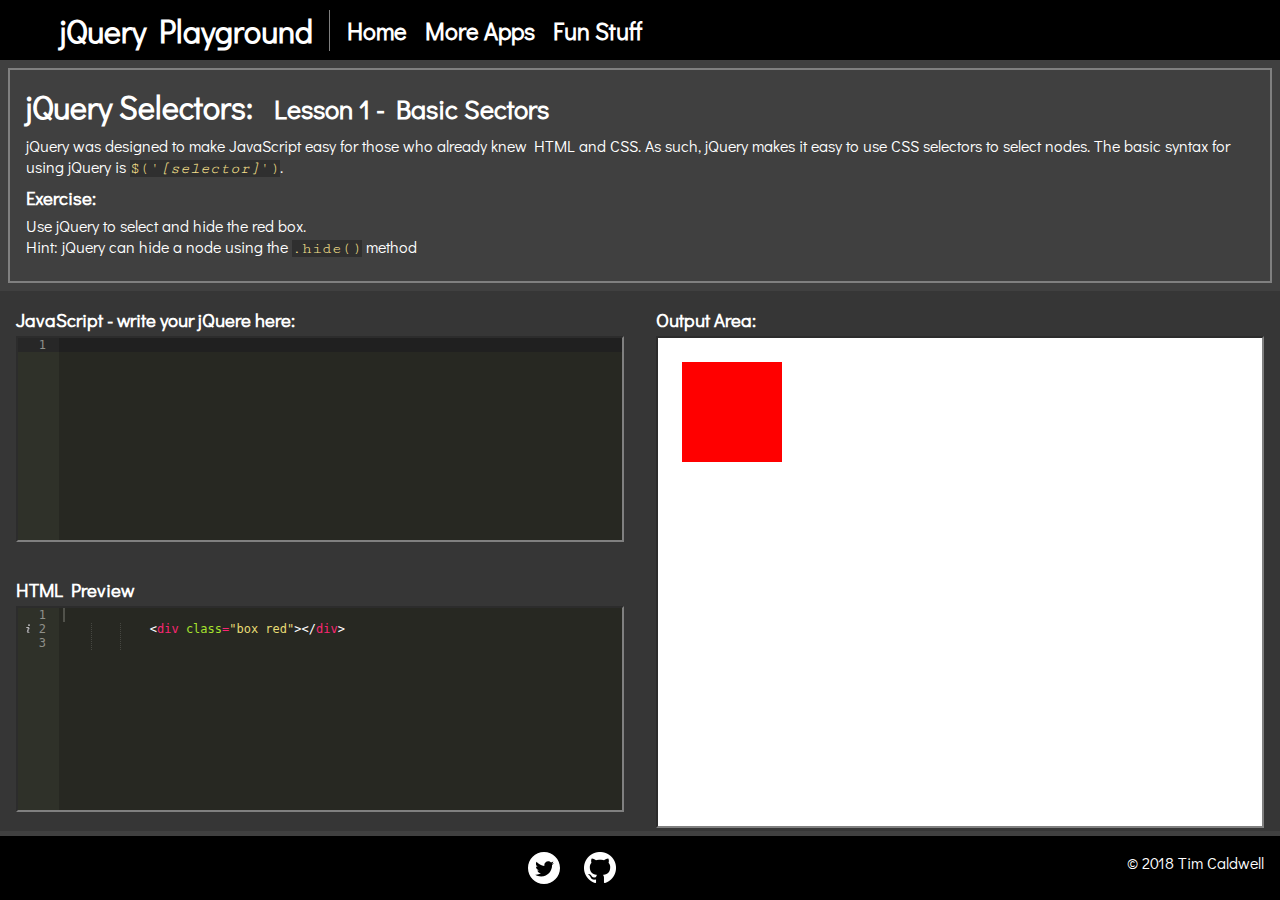
<file: index.html>
<!DOCTYPE html>
<html lang="en" dir="ltr">
  <head>
    <meta charset="utf-8">
    <title>jQuery Learning Game</title>
    <link rel="stylesheet" href="css/style.css" />
    <script type="text/javascript" src="https://code.jquery.com/jquery-3.3.1.min.js"></script>
    <script src="js/ace-builds-master/src-noconflict/ace.js" type="text/javascript" charset="utf-8"></script>
    <script src="js/main.js"></script>
  </head>
  <body>
    <div class="container">
      <header>
        <div class="title">
          <div class="logo"></div>
          <div>jQuery Playground</div>
        </div>
        <nav>
          <a href="http://timcaldwell.solutions/">Home</a>
          <a href="http://timcaldwell.solutions/webdev/landing.html">More Apps</a>
          <a href="http://timcaldwell.solutions/webdev/landing.html">Fun Stuff</a>
        </nav>
      </header>

      <main>
        <div class="instructions">
          <h1>
            <span>jQuery Selectors: &nbsp;</span>
            <small>Lesson 1 - Basic Sectors</small>
          </h1>

          <p>jQuery was designed to make JavaScript easy for those who already knew
          HTML and CSS. As such, jQuery makes it easy to use CSS selectors to select nodes.
        The basic syntax for using jQuery is <span class="eg">$('<span class="opt">[selector]</span>')</span>.</p>
          <h3>Exercise:</h3>
          <p>Use jQuery to select and hide the red box. <br />
            Hint: jQuery can hide a node using the <span class="eg">.hide()</span> method</p>
        </div>

        <div class="acepane js">
          <div class="winmessage">Congratulations! You got it!<a class="btn" href="#">Next Level</a></div>
          <h3>JavaScript - write your jQuere here:</h3>
          <div id="editor"></div>
        </div>

        <div class="output">
          <h3>Output Area:</h3>
          <div id="output">
            <div class="box red"></div>
          </div>
        </div>

        <div class="acepane html">
          <h3>HTML Preview</h3>
          <div id="htmlpreview"></div>
        </div>

      </main>
      <footer>
        <div class="copyright">&copy; 2018 Tim Caldwell</div>
        <div class="socialmedia">
          <a href="https://twitter.com/TimCSolutions" target="_blank">
            <img src="res/Twitter_Social_Icon_Circle_White.svg" alt="Follow @TimCSolutions on Twitter" />
          </a>
          <a href="https://github.com/zailleh" target="_blank">
            <img src="res/GitHub-Mark-Light-64px.png" alt="See zailleh on GitHub"/>
          </a>
        </div>
        <div class=""></div>
      </footer>
    </div>

  </body>
</html>
</file>
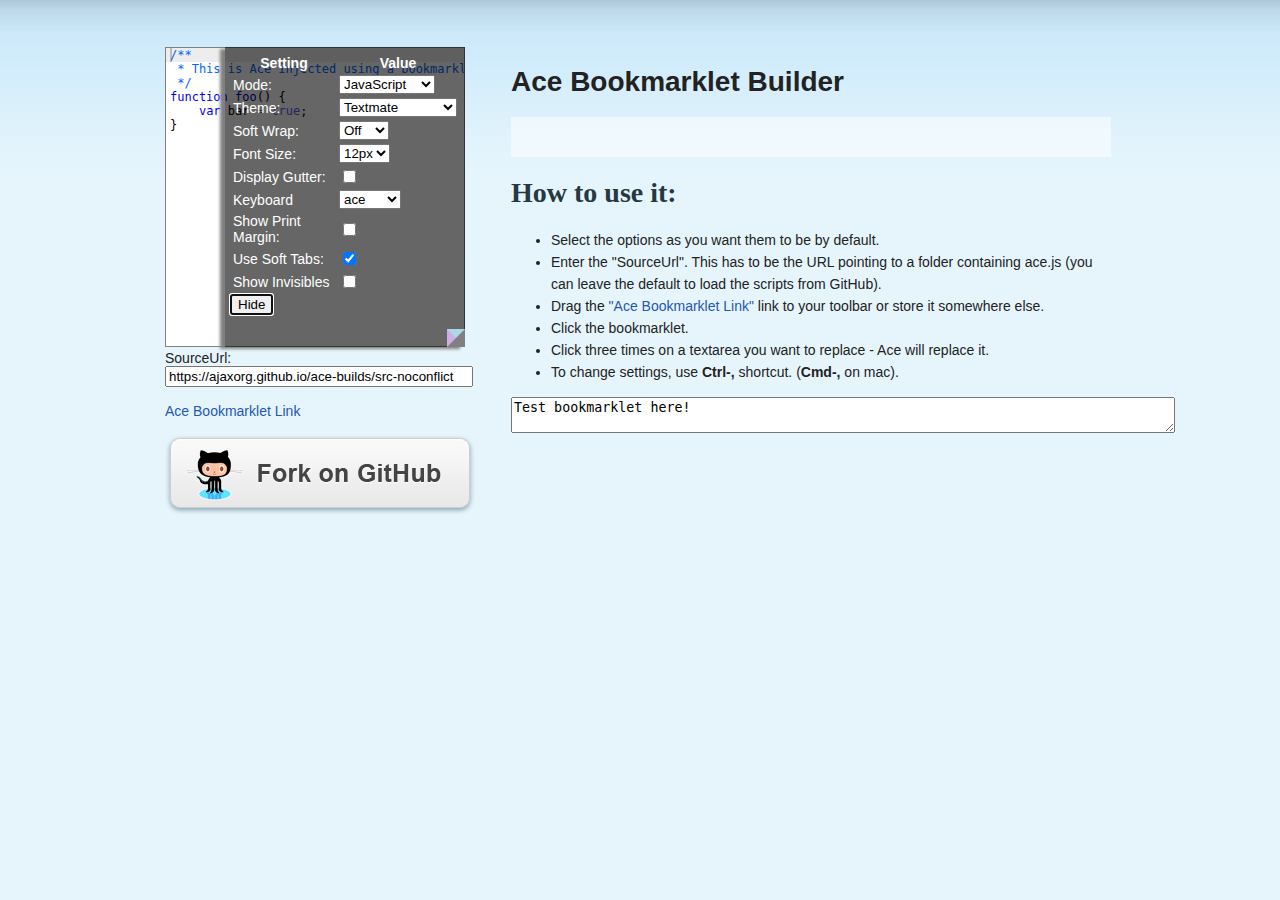
<file: js/ace-builds-master/demo/bookmarklet/index.html>
<!DOCTYPE html>
<html lang="en">
<head>
  <meta charset="UTF-8">
  <meta http-equiv="X-UA-Compatible" content="IE=edge,chrome=1">
  <link href="style.css" rel="stylesheet" type="text/css">
  <title>Ace Bookmarklet Builder</title>
</head>
<body>

<div id="wrapper">

<div class="content" style="width: 950px">
    <div class="column1" style="margin-top: 47px">
        <textarea id="textarea" style="width:300px; height:300px">
/**
 * This is Ace injected using a bookmarklet.
 */
function foo() {
    var bar = true;
}</textarea><br>
        SourceUrl: <br>
        <input id="srcURL" style="width:300px" value="https://ajaxorg.github.io/ace-builds/src-noconflict"></input><br>
        <br>
        <a href="#" onmouseover="buildBookmarklet()" onmousedown="buildBookmarklet()" class="bookmarkletLink">Ace Bookmarklet Link</a>
        <br>
        <br>
        <a href="https://github.com/ajaxorg/ace/">
            <div class="fork_on_github"></div>
        </a>
    </div>
    <div class="column2">
        <h1>Ace Bookmarklet Builder</h1>

        <p id="first">
        </p>

        <h2>How to use it:</h2>
        <ul>
            <li>Select the options as you want them to be by default.</li>
            <li>Enter the "SourceUrl". This has to be the URL pointing to a folder containing ace.js (you can leave the default to load the scripts from GitHub).</li>
            <li>Drag the <a href="#" onmouseover="buildBookmarklet()" onmousedown="buildBookmarklet()" class="bookmarkletLink">"Ace Bookmarklet Link"</a> link to your toolbar or store it somewhere else.</li>
            <li>Click the bookmarklet.</li>
            <li>Click three times on a textarea you want to replace - Ace will replace it.</li>
            <li>To change settings, use <strong>Ctrl-,</strong> shortcut. (<strong>Cmd-,</strong> on mac).</li>
        </ul>
        <textarea cols="80">Test bookmarklet here!</textarea>
    </div>
</div>
</div>

<script>

function inject(options, callback) {
    var load = function(path, callback) {
        var head = document.getElementsByTagName('head')[0];
        var s = document.createElement('script');

        s.src = options.baseUrl + "/" + path;
        head.appendChild(s);

        s.onload = s.onreadystatechange = function(_, isAbort) {
            if (isAbort || !s.readyState || s.readyState == "loaded" || s.readyState == "complete") {
                s = s.onload = s.onreadystatechange = null;
                if (!isAbort)
                    callback();
            }
        };
    };
    var pending = [];
    var transform = function(el) { pending.push(el) };
    load("ace.js", function() {
        ace.config.loadModule("ace/ext/textarea", function(m) {
            transform = function(el) { 
                if (!el.ace)
                    el.ace = m.transformTextarea(el, options.ace);
            };
            pending = pending.forEach(transform);
            callback && setTimeout(callback);
        });
    });
    if (options.target)
        return transform(options.target);
    window.addEventListener("click", function(e) {
        if (e.detail == 3 && e.target.localName == "textarea")
            transform(e.target);
    });
}

// Call the inject function to load the ace files.
var textAce;
inject({
    baseUrl: "../../src-noconflict",
    target: document.querySelector("textarea")
}, function () {
    // Transform the textarea on the page into an ace editor.
    textAce = document.querySelector("textarea").ace;
    textAce.setDisplaySettings(true);
    buildBookmarklet();
});


function buildBookmarklet() {
    var injectSrc = inject.toString().split("\n").join("");
    injectSrc = injectSrc.replace(/\s+/g, " ");
    Function("", injectSrc); // check if injectSrc is still valid js
    
    var options = textAce.getOptions();
    options.baseUrl = document.getElementById("srcURL").value;

    var els = document.querySelectorAll(".bookmarkletLink");
    for (var i = 0; i < els.length; i++)
        els[i].href = "javascript:(" + injectSrc + ")(" + JSON.stringify(options) + ")";
}


</script>

</body>
</html>
</file>
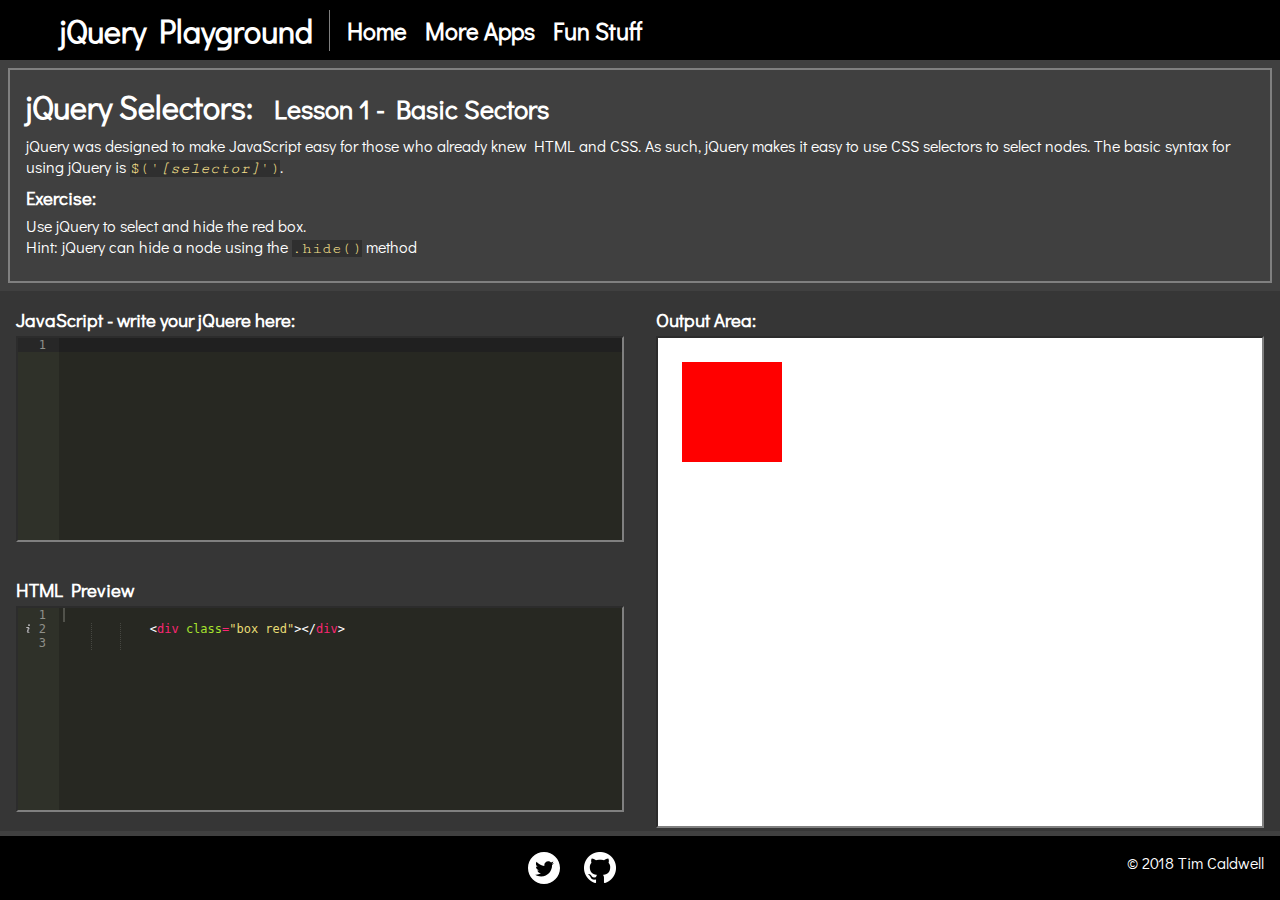
<file: level/1.html>
<!DOCTYPE html>
<html lang="en" dir="ltr">
  <head>
    <meta charset="utf-8">
    <title>jQuery Learning Game</title>
    <link rel="stylesheet" href="../css/style.css" />
    <script type="text/javascript" src="https://code.jquery.com/jquery-3.3.1.min.js"></script>
    <script src="../js/ace-builds-master/src-noconflict/ace.js" type="text/javascript" charset="utf-8"></script>
    <script src="../js/lv1.js"></script>
    <script src="../js/main.js"></script>
  </head>
  <body>
    <div class="container">
      <header>
        <div class="title">
          <div class="logo"></div>
          <div>jQuery Playground</div>
        </div>
        <nav>
          <a href="http://timcaldwell.solutions/">Home</a>
          <a href="http://timcaldwell.solutions/webdev/landing.html">More Apps</a>
          <a href="http://timcaldwell.solutions/webdev/landing.html">Fun Stuff</a>
        </nav>
      </header>

      <main>
        <div class="instructions">
          <h1>
            <span>jQuery Selectors: &nbsp;</span>
            <small>Lesson 1 - Basic Sectors</small>
          </h1>

          <p>jQuery was designed to make JavaScript easy for those who already knew
          HTML and CSS. As such, jQuery makes it easy to use CSS selectors to select nodes.
        The basic syntax for using jQuery is <span class="eg">$('<span class="opt">[selector]</span>')</span>.</p>
          <h3>Exercise:</h3>
          <p>Use jQuery to select and hide the red box. <br />
            Hint: jQuery can hide a node using the <span class="eg">.hide()</span> method</p>
        </div>

        <div class="acepane js">
          <div class="winmessage">Congratulations! You got it!<a class="btn" href="2.html">Next Level</a></div>
          <h3>JavaScript - write your jQuere here:</h3>
          <div id="editor"></div>
        </div>

        <div class="output">
          <h3>Output Area:</h3>
          <div id="output">
            <div class="box red"></div>
          </div>
        </div>

        <div class="acepane html">
          <h3>HTML Preview</h3>
          <div id="htmlpreview"></div>
        </div>

      </main>
      <footer>
        <div class="copyright">&copy; 2018 Tim Caldwell</div>
        <div class="socialmedia">
          <a href="https://twitter.com/TimCSolutions" target="_blank">
            <img src="../res/Twitter_Social_Icon_Circle_White.svg" alt="Follow @TimCSolutions on Twitter" />
          </a>
          <a href="https://github.com/zailleh" target="_blank">
            <img src="../res/GitHub-Mark-Light-64px.png" alt="See zailleh on GitHub"/>
          </a>
        </div>
        <div class=""></div>
      </footer>
    </div>

  </body>
</html>
</file>
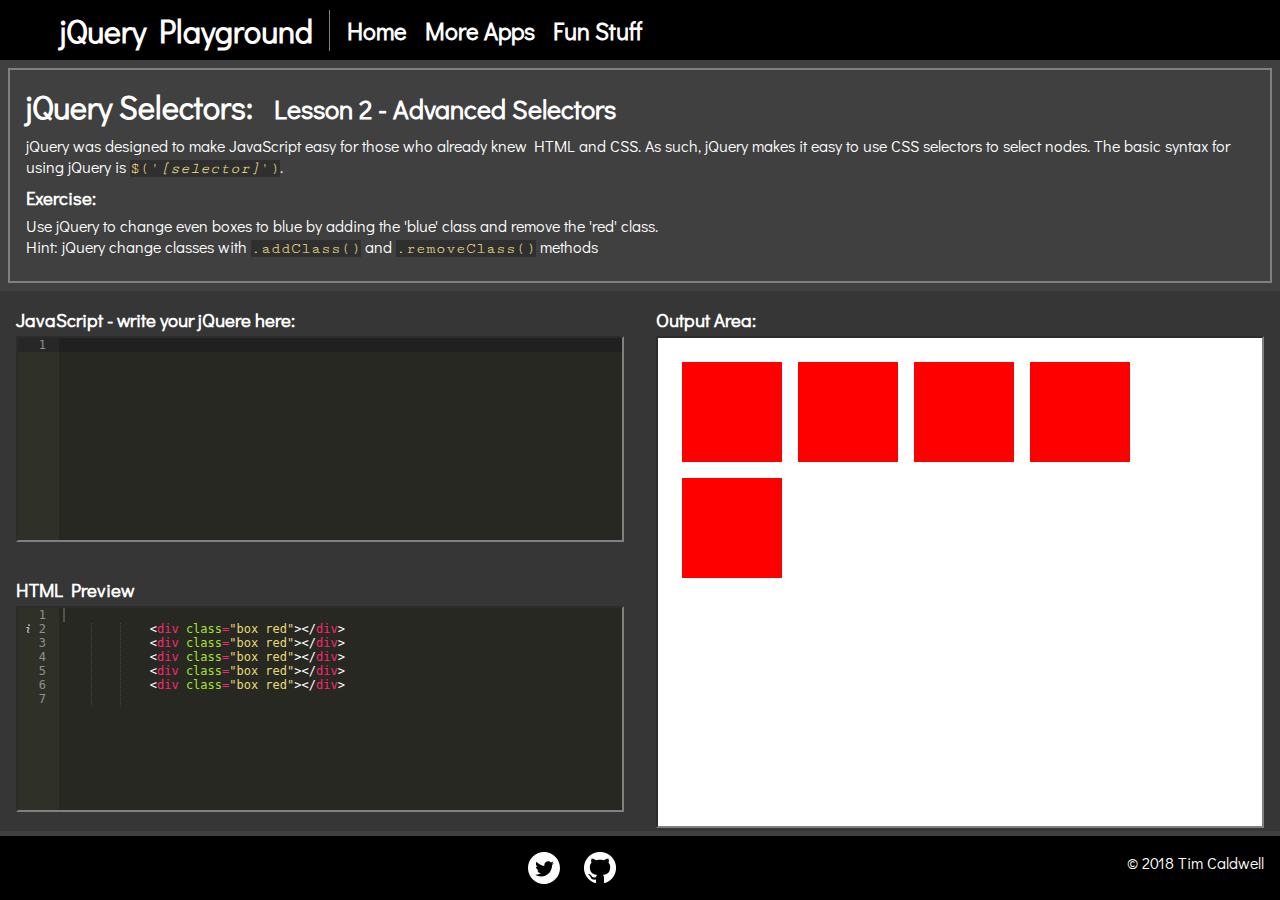
<file: level/2.html>
<!DOCTYPE html>
<html lang="en" dir="ltr">
  <head>
    <meta charset="utf-8">
    <title>jQuery Learning Game</title>
    <link rel="stylesheet" href="../css/style.css" />
    <script type="text/javascript" src="https://code.jquery.com/jquery-3.3.1.min.js"></script>
    <script src="../js/ace-builds-master/src-noconflict/ace.js" type="text/javascript" charset="utf-8"></script>
    <script src="../js/lv2.js"></script>
    <script src="../js/main.js"></script>
  </head>
  <body>
    <div class="container">
      <header>
        <div class="title">
          <div class="logo"></div>
          <div>jQuery Playground</div>
        </div>
        <nav>
          <a href="http://timcaldwell.solutions/">Home</a>
          <a href="http://timcaldwell.solutions/webdev/landing.html">More Apps</a>
          <a href="http://timcaldwell.solutions/webdev/landing.html">Fun Stuff</a>
        </nav>
      </header>

      <main>
        <div class="instructions">
          <h1>
            <span>jQuery Selectors: &nbsp;</span>
            <small>Lesson 2 - Advanced Selectors</small>
          </h1>

          <p>jQuery was designed to make JavaScript easy for those who already knew
          HTML and CSS. As such, jQuery makes it easy to use CSS selectors to select nodes.
        The basic syntax for using jQuery is <span class="eg">$('<span class="opt">[selector]</span>')</span>.</p>
          <h3>Exercise:</h3>
          <p>Use jQuery to change even boxes to blue by adding the 'blue' class and remove the 'red' class.<br />
            Hint: jQuery change classes with <span class="eg">.addClass()</span> and <span class="eg">.removeClass()</span> methods</p>
        </div>

        <div class="acepane js">
          <div class="winmessage">Congratulations! You got it!<a class="btn" href="3.html">Next Level</a></div>
          <h3>JavaScript - write your jQuere here:</h3>
          <div id="editor"></div>
        </div>

        <div class="output">
          <h3>Output Area:</h3>
          <div id="output">
            <div class="box red"></div>
            <div class="box red"></div>
            <div class="box red"></div>
            <div class="box red"></div>
            <div class="box red"></div>
          </div>
        </div>

        <div class="acepane html">
          <h3>HTML Preview</h3>
          <div id="htmlpreview"></div>
        </div>

      </main>
      <footer>
        <div class="copyright">&copy; 2018 Tim Caldwell</div>
        <div class="socialmedia">
          <a href="https://twitter.com/TimCSolutions" target="_blank">
            <img src="../res/Twitter_Social_Icon_Circle_White.svg" alt="Follow @TimCSolutions on Twitter" />
          </a>
          <a href="https://github.com/zailleh" target="_blank">
            <img src="../res/GitHub-Mark-Light-64px.png" alt="See zailleh on GitHub"/>
          </a>
        </div>
        <div class=""></div>
      </footer>
    </div>

  </body>
</html>
</file>
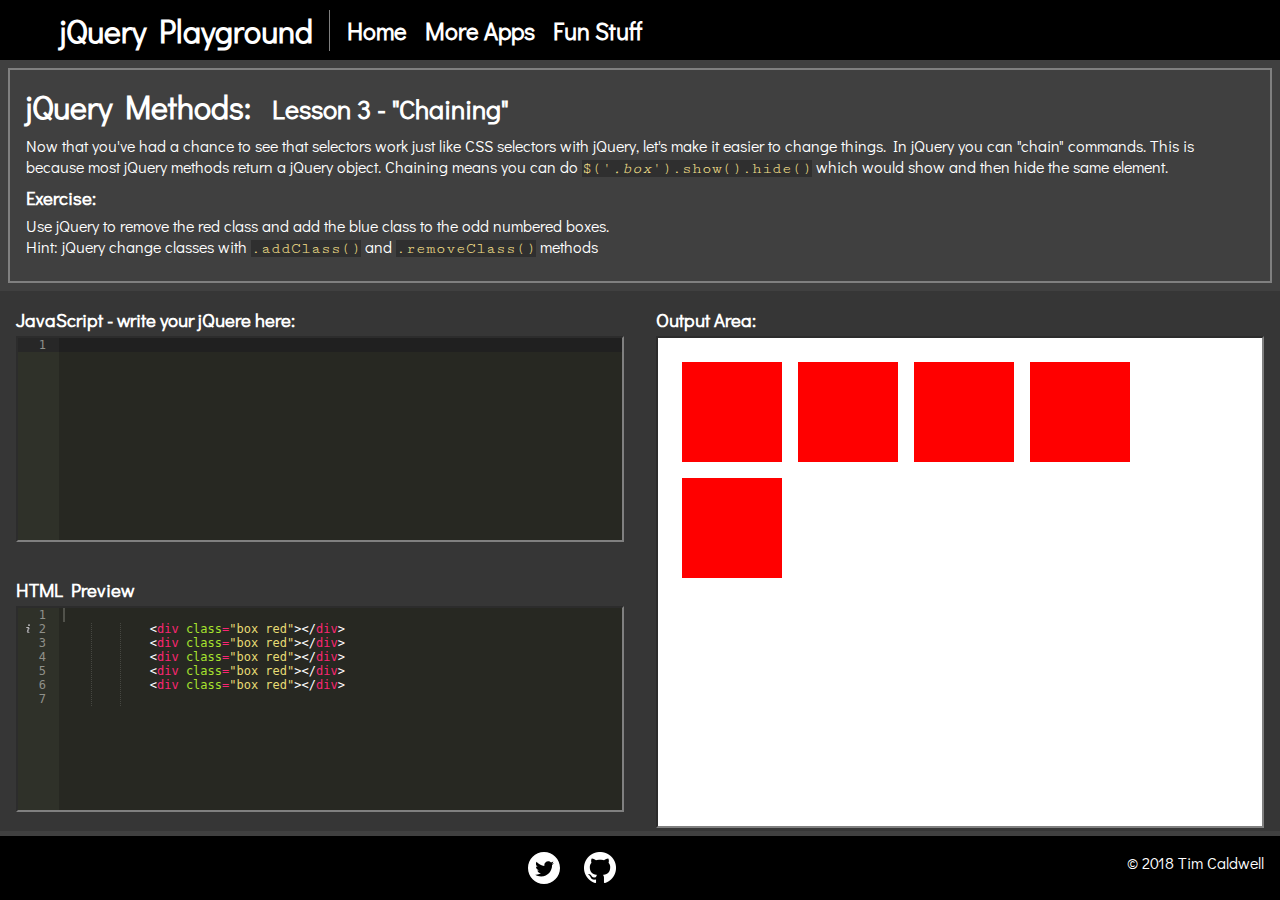
<file: level/3.html>
<!DOCTYPE html>
<html lang="en" dir="ltr">
  <head>
    <meta charset="utf-8">
    <title>jQuery Learning Game</title>
    <link rel="stylesheet" href="../css/style.css" />
    <script type="text/javascript" src="https://code.jquery.com/jquery-3.3.1.min.js"></script>
    <script src="../js/ace-builds-master/src-noconflict/ace.js" type="text/javascript" charset="utf-8"></script>
    <script src="../js/lv3.js"></script>
    <script src="../js/main.js"></script>
  </head>
  <body>
    <div class="container">
      <header>
        <div class="title">
          <div class="logo"></div>
          <div>jQuery Playground</div>
        </div>
        <nav>
          <a href="http://timcaldwell.solutions/">Home</a>
          <a href="http://timcaldwell.solutions/webdev/landing.html">More Apps</a>
          <a href="http://timcaldwell.solutions/webdev/landing.html">Fun Stuff</a>
        </nav>
      </header>

      <main>
        <div class="instructions">
          <h1>
            <span>jQuery Methods: &nbsp;</span>
            <small>Lesson 3 - "Chaining"</small>
          </h1>

          <p>Now that you've had a chance to see that selectors work just like CSS selectors with jQuery, let's make it easier to change things. In jQuery you can "chain" commands. This is because most jQuery methods return a jQuery object. Chaining means you can do <span class="eg">$('<span class="opt">.box</span>').show().hide()</span> which would show and then hide the same element.</p>
          <h3>Exercise:</h3>
          <p>Use jQuery to remove the red class and add the blue class to the odd numbered boxes.<br />
            Hint: jQuery change classes with <span class="eg">.addClass()</span> and <span class="eg">.removeClass()</span> methods</p>
        </div>

        <div class="acepane js">
          <div class="winmessage">Congratulations! You got it!<a class="btn" href="2.html">Next Level</a></div>
          <h3>JavaScript - write your jQuere here:</h3>
          <div id="editor"></div>
        </div>

        <div class="output">
          <h3>Output Area:</h3>
          <div id="output">
            <div class="box red"></div>
            <div class="box red"></div>
            <div class="box red"></div>
            <div class="box red"></div>
            <div class="box red"></div>
          </div>
        </div>

        <div class="acepane html">
          <h3>HTML Preview</h3>
          <div id="htmlpreview"></div>
        </div>

      </main>
      <footer>
        <div class="copyright">&copy; 2018 Tim Caldwell</div>
        <div class="socialmedia">
          <a href="https://twitter.com/TimCSolutions" target="_blank">
            <img src="../res/Twitter_Social_Icon_Circle_White.svg" alt="Follow @TimCSolutions on Twitter" />
          </a>
          <a href="https://github.com/zailleh" target="_blank">
            <img src="../res/GitHub-Mark-Light-64px.png" alt="See zailleh on GitHub"/>
          </a>
        </div>
        <div class=""></div>
      </footer>
    </div>

  </body>
</html>
</file>
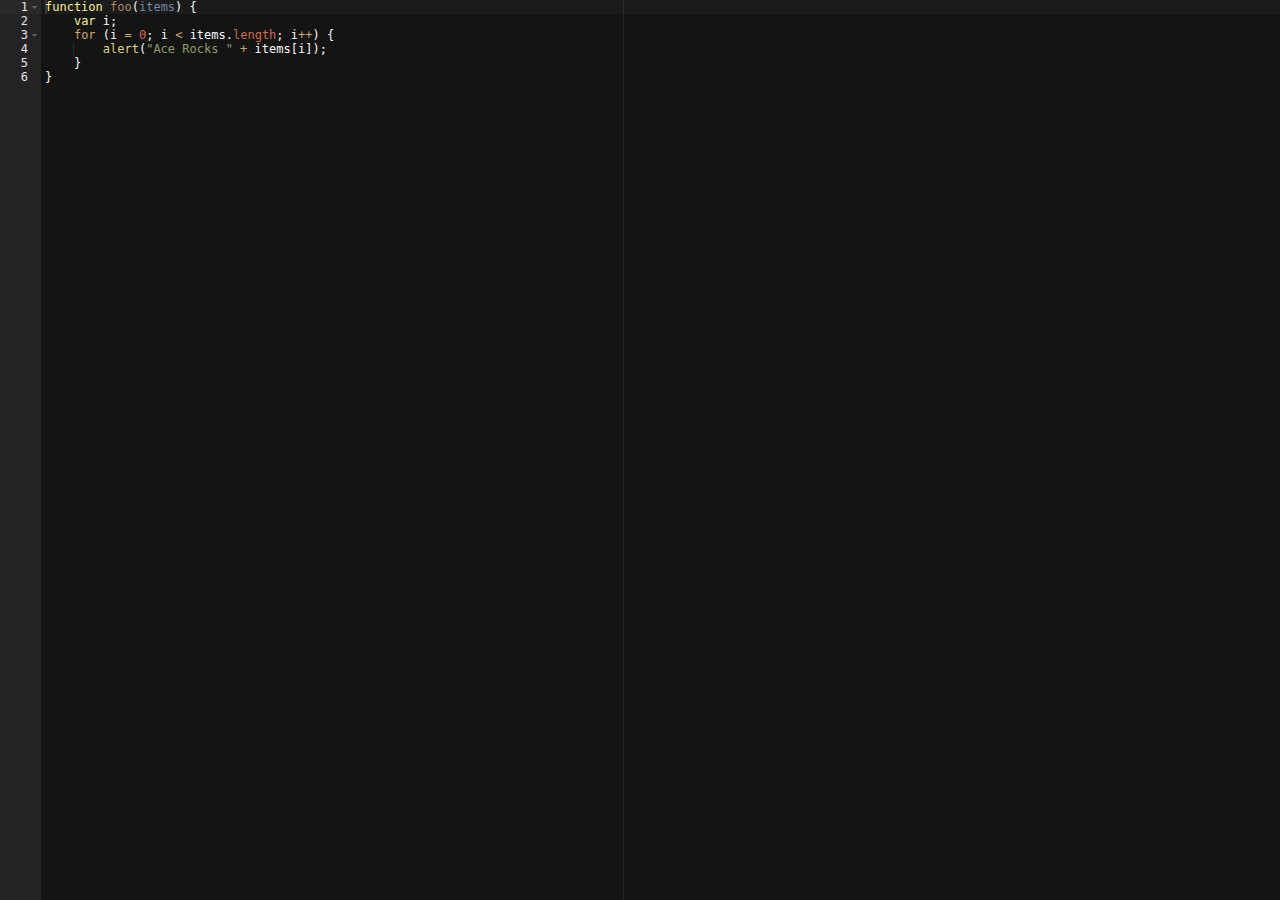
<file: js/ace-builds-master/editor.html>
<!DOCTYPE html>
<html lang="en">
<head>
  <meta charset="UTF-8">
  <meta http-equiv="X-UA-Compatible" content="IE=edge,chrome=1">
  <title>Editor</title>
  <style type="text/css" media="screen">
    body {
        overflow: hidden;
    }

    #editor {
        margin: 0;
        position: absolute;
        top: 0;
        bottom: 0;
        left: 0;
        right: 0;
    }
  </style>
</head>
<body>

<pre id="editor">function foo(items) {
    var i;
    for (i = 0; i &lt; items.length; i++) {
        alert("Ace Rocks " + items[i]);
    }
}</pre>

<script src="src-noconflict/ace.js" type="text/javascript" charset="utf-8"></script>
<script>
    var editor = ace.edit("editor");
    editor.setTheme("ace/theme/twilight");
    editor.session.setMode("ace/mode/javascript");
</script>

</body>
</html>
</file>
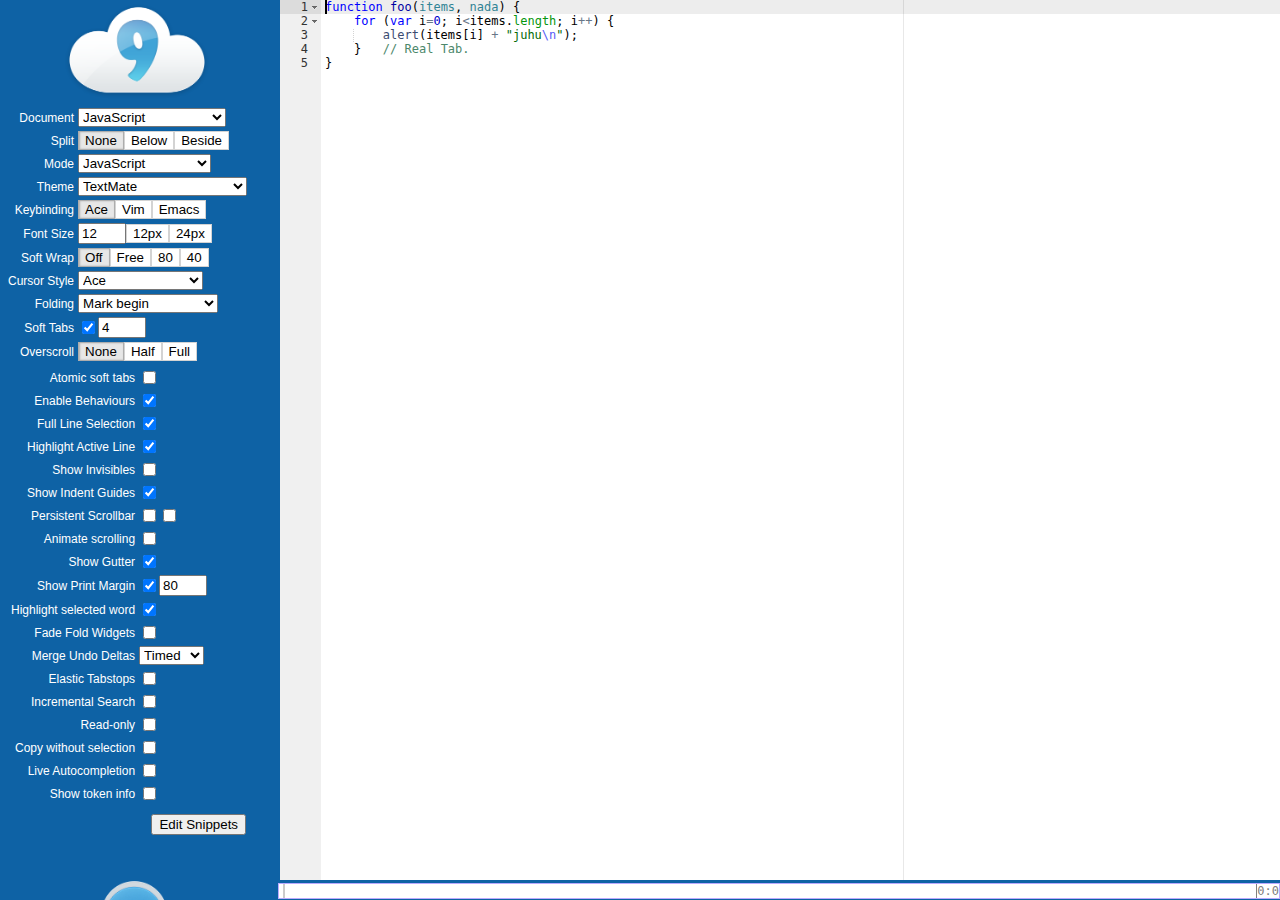
<file: js/ace-builds-master/kitchen-sink.html>
<!DOCTYPE html>

<html lang="en">
<head>
    <meta http-equiv="Content-Type" content="text/html; charset=utf-8">
    <title>Ace Kitchen Sink</title>
    <meta name="author" content="Fabian Jakobs">
    <!--
    Ace
      version 1.3.3
      commit  
    -->

    <link rel="stylesheet" href="demo/kitchen-sink/styles.css" type="text/css" media="screen" charset="utf-8">
    
    <script async="true" src="https://use.edgefonts.net/source-code-pro.js"></script>
    

    <link href="./doc/site/images/favicon.ico" rel="icon" type="image/x-icon">
</head>
<body>
<div  style="position:absolute;height:100%;width:260px">
  <a href="https://c9.io" title="Cloud9 IDE | Your code anywhere, anytime">
    <img id="c9-logo" src="demo/kitchen-sink/logo.png" style="width: 172px;margin: -9px 30px -12px 51px;">
  </a>
  <div style="position: absolute; overflow: hidden; top:100px; bottom:0">
  <div id="optionsPanel" style="width: 120%; height:100%; overflow-y: scroll">

  
  <a href="https://ace.c9.io">
    <img id="ace-logo" src="demo/kitchen-sink/ace-logo.png" style="width: 134px;margin: 46px 0px 4px 66px;">
  </a>

  </div>
  </div>
</div>
  <div id="editor-container"></div>




  <script src="src/ace.js" data-ace-base="src" type="text/javascript" charset="utf-8"></script>
  <script src="src/keybinding-vim.js"></script>
  <script src="src/keybinding-emacs.js"></script>
  <script src="demo/kitchen-sink/demo.js"></script>
  <script type="text/javascript" charset="utf-8">
    require("kitchen-sink/demo");
  </script>
    

</body>
</html>
</file>
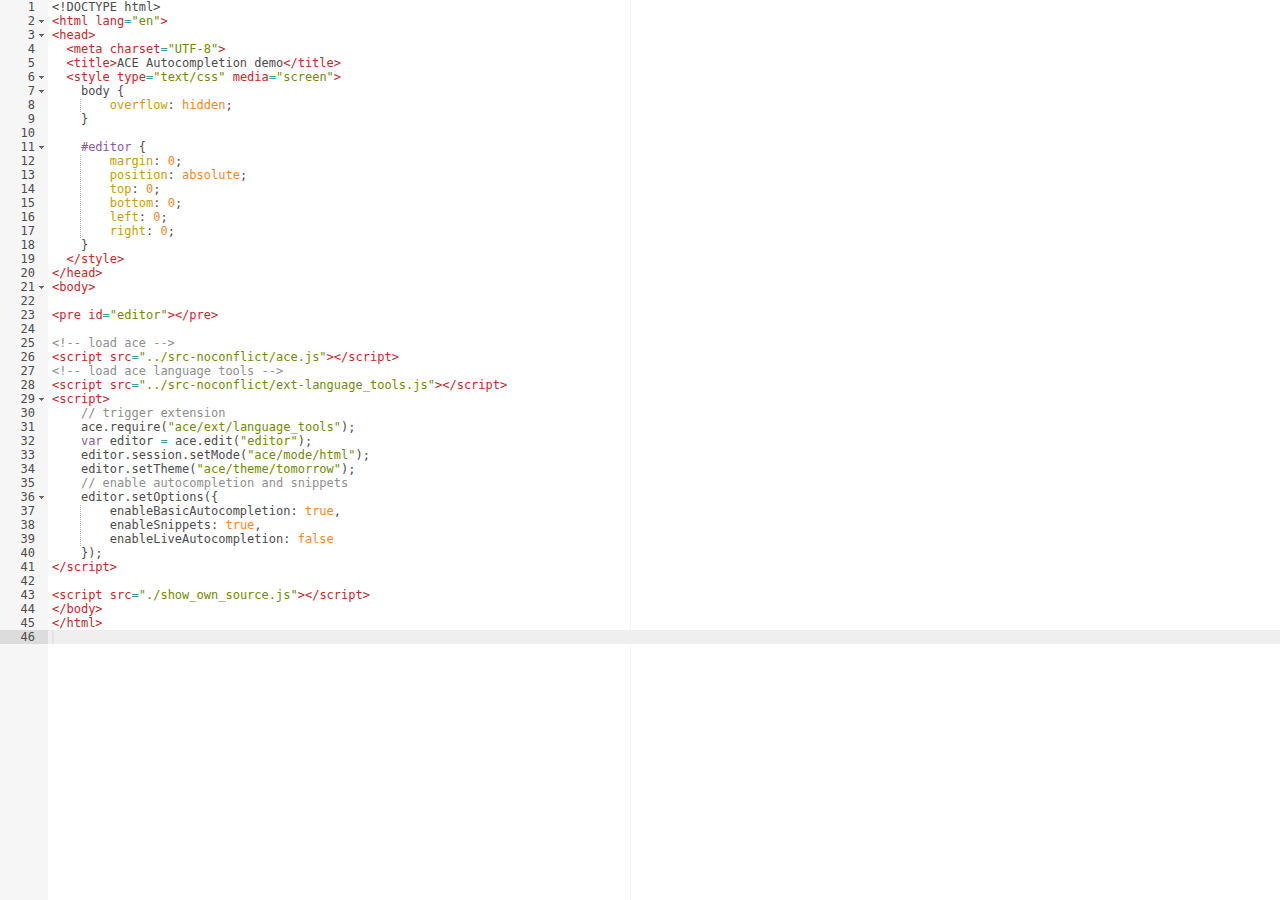
<file: js/ace-builds-master/demo/autocompletion.html>
<!DOCTYPE html>
<html lang="en">
<head>
  <meta charset="UTF-8">
  <title>ACE Autocompletion demo</title>
  <style type="text/css" media="screen">
    body {
        overflow: hidden;
    }
    
    #editor { 
        margin: 0;
        position: absolute;
        top: 0;
        bottom: 0;
        left: 0;
        right: 0;
    }
  </style>
</head>
<body>

<pre id="editor"></pre>

<!-- load ace -->
<script src="../src-noconflict/ace.js"></script>
<!-- load ace language tools -->
<script src="../src-noconflict/ext-language_tools.js"></script>
<script>
    // trigger extension
    ace.require("ace/ext/language_tools");
    var editor = ace.edit("editor");
    editor.session.setMode("ace/mode/html");
    editor.setTheme("ace/theme/tomorrow");
    // enable autocompletion and snippets
    editor.setOptions({
        enableBasicAutocompletion: true,
        enableSnippets: true,
        enableLiveAutocompletion: false
    });
</script>

<script src="./show_own_source.js"></script>
</body>
</html>
</file>
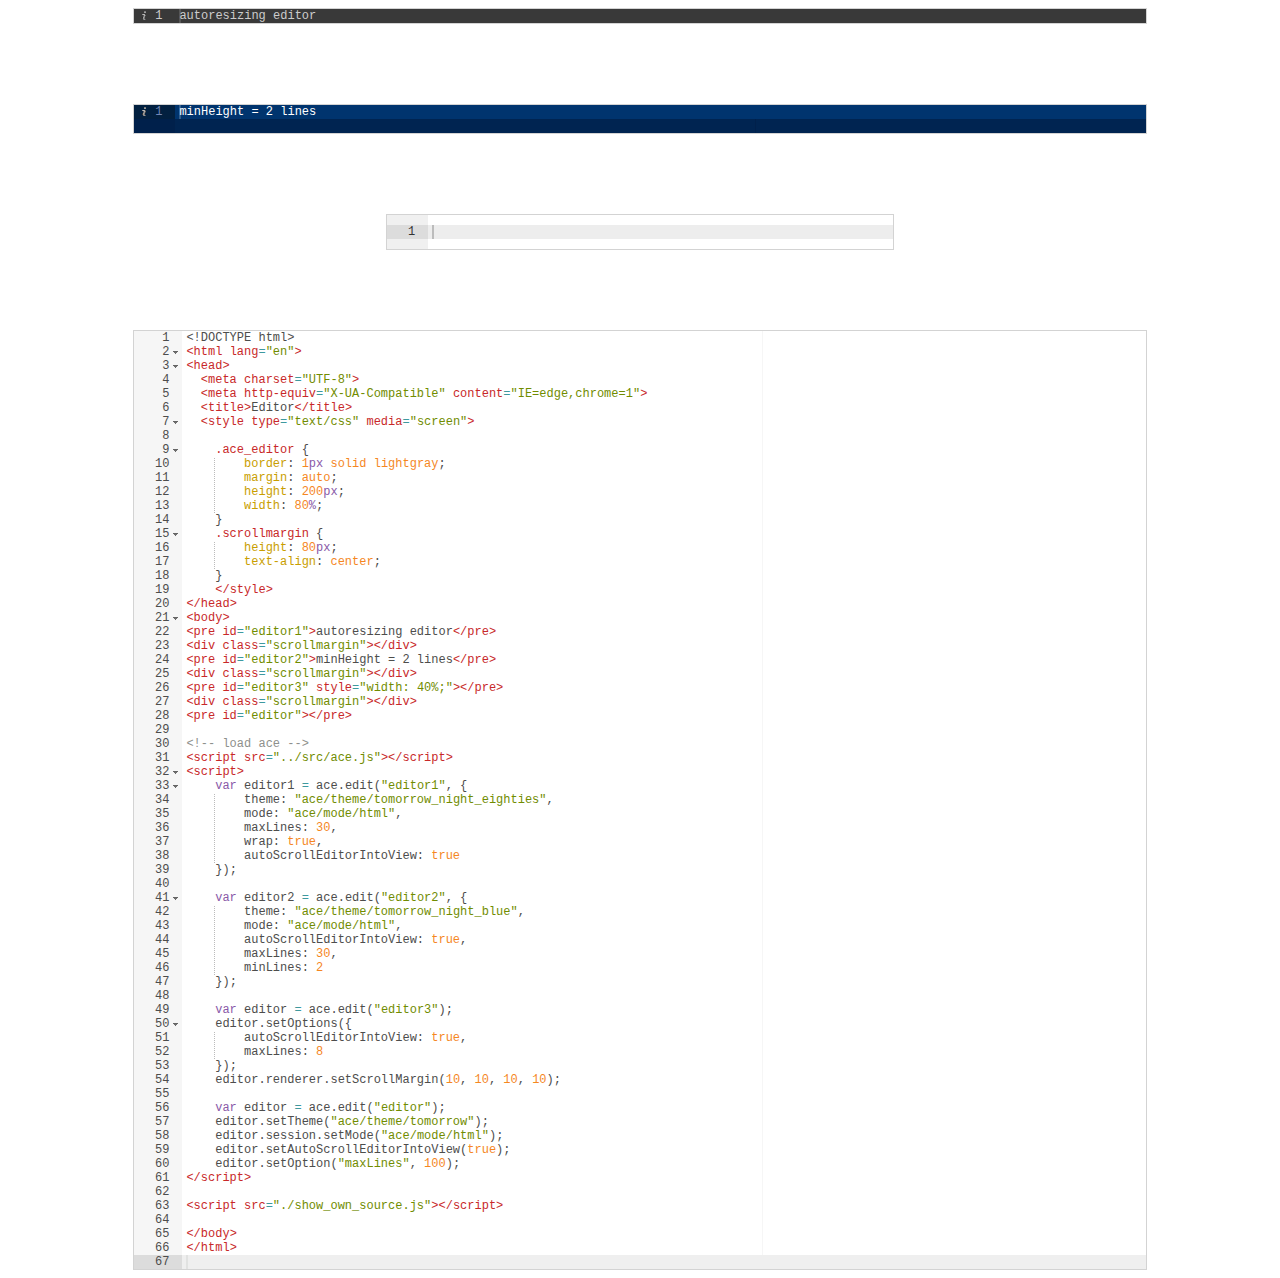
<file: js/ace-builds-master/demo/autoresize.html>
<!DOCTYPE html>
<html lang="en">
<head>
  <meta charset="UTF-8">
  <meta http-equiv="X-UA-Compatible" content="IE=edge,chrome=1">
  <title>Editor</title>
  <style type="text/css" media="screen">

	.ace_editor {
		border: 1px solid lightgray;
		margin: auto;
		height: 200px;
		width: 80%;
	}
	.scrollmargin {
		height: 80px;
        text-align: center;
	}
    </style>
</head>
<body>
<pre id="editor1">autoresizing editor</pre>
<div class="scrollmargin"></div>
<pre id="editor2">minHeight = 2 lines</pre>
<div class="scrollmargin"></div>
<pre id="editor3" style="width: 40%;"></pre>
<div class="scrollmargin"></div>
<pre id="editor"></pre>

<!-- load ace -->
<script src="../src/ace.js"></script>
<script>
    var editor1 = ace.edit("editor1", {
        theme: "ace/theme/tomorrow_night_eighties",
        mode: "ace/mode/html",
        maxLines: 30,
        wrap: true,
        autoScrollEditorIntoView: true
    });

    var editor2 = ace.edit("editor2", {
        theme: "ace/theme/tomorrow_night_blue",
        mode: "ace/mode/html",
        autoScrollEditorIntoView: true,
        maxLines: 30,
        minLines: 2
    });

    var editor = ace.edit("editor3");
    editor.setOptions({
        autoScrollEditorIntoView: true,
        maxLines: 8
    });
    editor.renderer.setScrollMargin(10, 10, 10, 10);
    
    var editor = ace.edit("editor");
    editor.setTheme("ace/theme/tomorrow");
    editor.session.setMode("ace/mode/html");
    editor.setAutoScrollEditorIntoView(true);
    editor.setOption("maxLines", 100);
</script>

<script src="./show_own_source.js"></script>

</body>
</html>
</file>
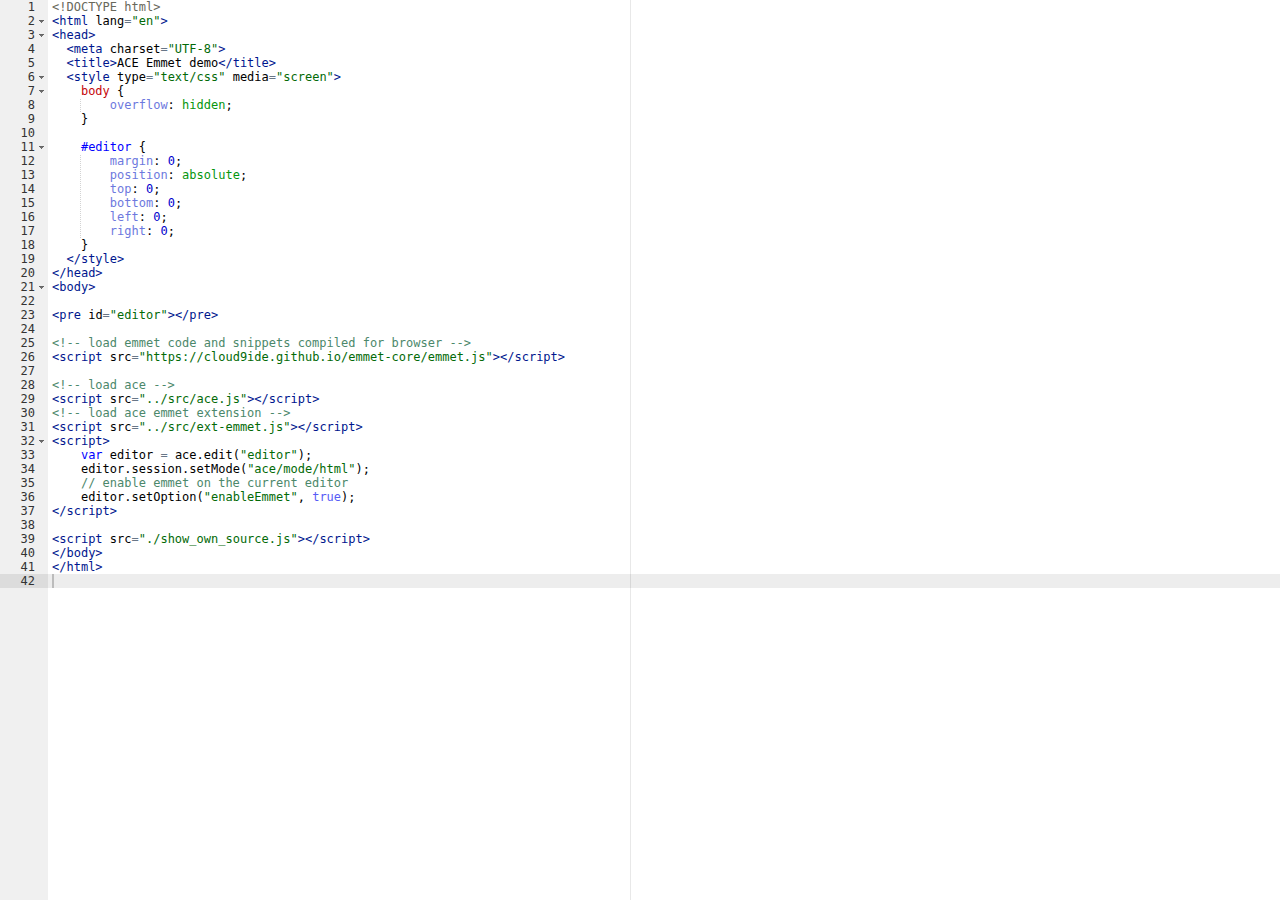
<file: js/ace-builds-master/demo/emmet.html>
<!DOCTYPE html>
<html lang="en">
<head>
  <meta charset="UTF-8">
  <title>ACE Emmet demo</title>
  <style type="text/css" media="screen">
    body {
        overflow: hidden;
    }
    
    #editor { 
        margin: 0;
        position: absolute;
        top: 0;
        bottom: 0;
        left: 0;
        right: 0;
    }
  </style>
</head>
<body>

<pre id="editor"></pre>

<!-- load emmet code and snippets compiled for browser -->
<script src="https://cloud9ide.github.io/emmet-core/emmet.js"></script>

<!-- load ace -->
<script src="../src/ace.js"></script>
<!-- load ace emmet extension -->
<script src="../src/ext-emmet.js"></script>
<script>
    var editor = ace.edit("editor");
    editor.session.setMode("ace/mode/html");
    // enable emmet on the current editor
    editor.setOption("enableEmmet", true);
</script>

<script src="./show_own_source.js"></script>
</body>
</html>
</file>
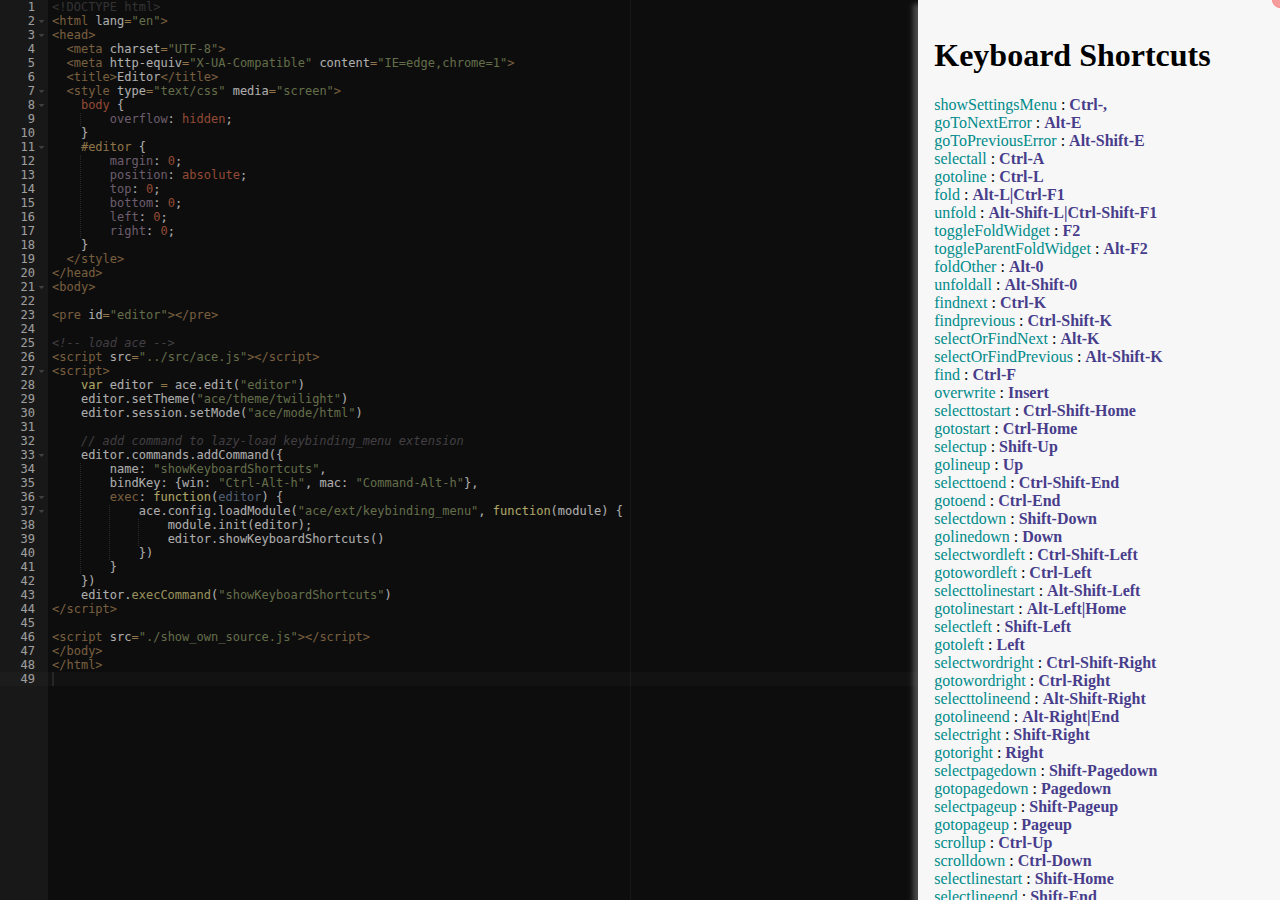
<file: js/ace-builds-master/demo/keyboard_shortcuts.html>
<!DOCTYPE html>
<html lang="en">
<head>
  <meta charset="UTF-8">
  <meta http-equiv="X-UA-Compatible" content="IE=edge,chrome=1">
  <title>Editor</title>
  <style type="text/css" media="screen">
    body {
        overflow: hidden;
    }    
    #editor { 
        margin: 0;
        position: absolute;
        top: 0;
        bottom: 0;
        left: 0;
        right: 0;
    }
  </style>
</head>
<body>

<pre id="editor"></pre>
    
<!-- load ace -->
<script src="../src/ace.js"></script>
<script>
    var editor = ace.edit("editor")
    editor.setTheme("ace/theme/twilight")
    editor.session.setMode("ace/mode/html")
    
    // add command to lazy-load keybinding_menu extension
    editor.commands.addCommand({
        name: "showKeyboardShortcuts",
        bindKey: {win: "Ctrl-Alt-h", mac: "Command-Alt-h"},
        exec: function(editor) {
            ace.config.loadModule("ace/ext/keybinding_menu", function(module) {
                module.init(editor);
                editor.showKeyboardShortcuts()
            })
        }
    })
    editor.execCommand("showKeyboardShortcuts")
</script>

<script src="./show_own_source.js"></script>
</body>
</html>
</file>
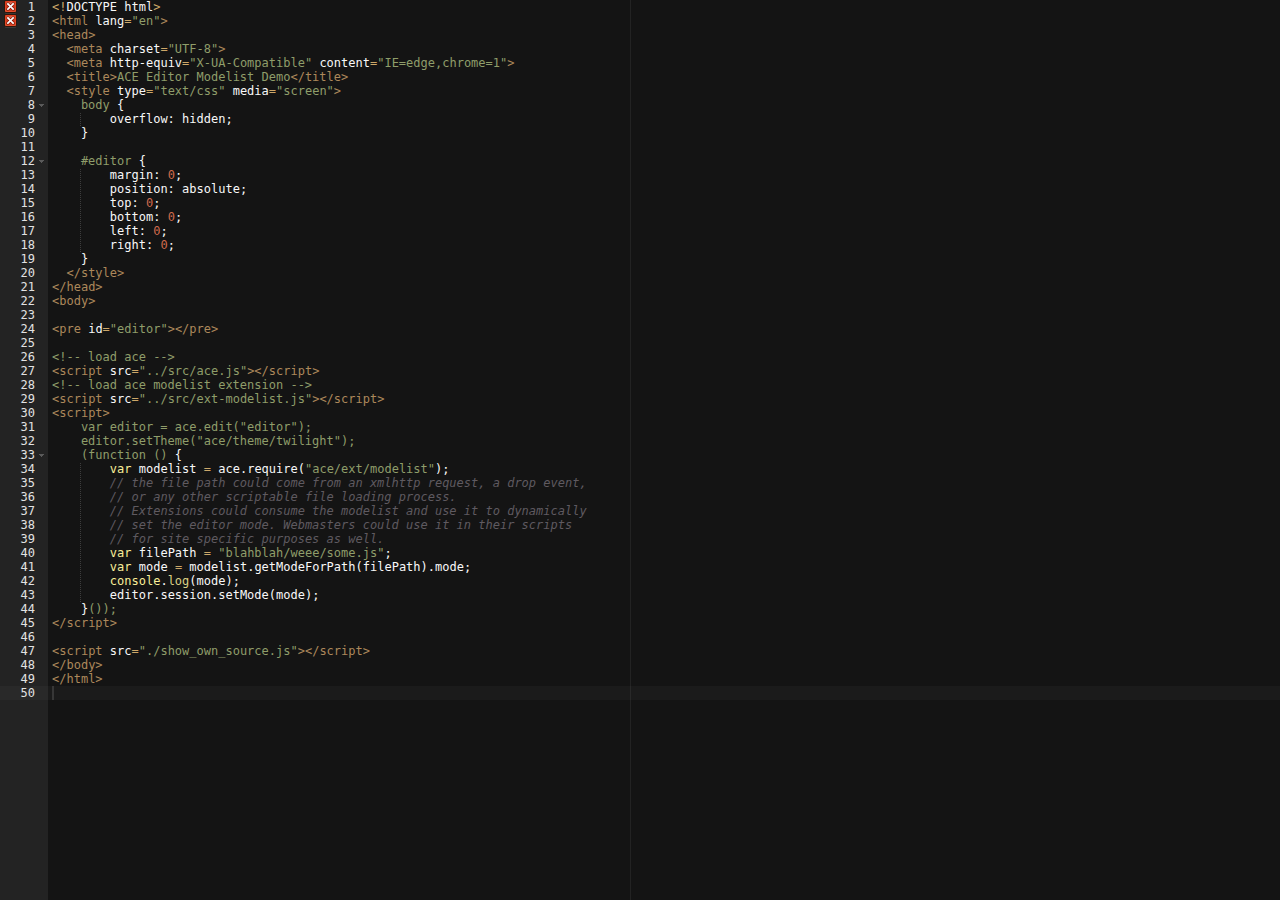
<file: js/ace-builds-master/demo/modelist.html>
<!DOCTYPE html>
<html lang="en">
<head>
  <meta charset="UTF-8">
  <meta http-equiv="X-UA-Compatible" content="IE=edge,chrome=1">
  <title>ACE Editor Modelist Demo</title>
  <style type="text/css" media="screen">
    body {
        overflow: hidden;
    }
    
    #editor { 
        margin: 0;
        position: absolute;
        top: 0;
        bottom: 0;
        left: 0;
        right: 0;
    }
  </style>
</head>
<body>

<pre id="editor"></pre>
    
<!-- load ace -->
<script src="../src/ace.js"></script>
<!-- load ace modelist extension -->
<script src="../src/ext-modelist.js"></script>
<script>
    var editor = ace.edit("editor");
    editor.setTheme("ace/theme/twilight");
    (function () {
        var modelist = ace.require("ace/ext/modelist");
        // the file path could come from an xmlhttp request, a drop event,
        // or any other scriptable file loading process.
        // Extensions could consume the modelist and use it to dynamically
        // set the editor mode. Webmasters could use it in their scripts
        // for site specific purposes as well.
        var filePath = "blahblah/weee/some.js";
        var mode = modelist.getModeForPath(filePath).mode;
        console.log(mode);
        editor.session.setMode(mode);
    }());
</script>

<script src="./show_own_source.js"></script>
</body>
</html>
</file>
<file: css/style.css>
/**************** GENERAL STUFF *****************/
@import url('https://fonts.googleapis.com/css?family=Didact+Gothic|Cutive+Mono');

* {
  box-sizing: border-box;
}

body {
  background-color: rgb(64, 64, 64);
  font-family: 'Didact Gothic', sans-serif;
  color: white;
  padding: 0;
  margin: 0;
}

a {
  color: white;
  text-decoration: none;
}

h1, h2, h3, h4, h5, h6 {
  margin-top: 0;
  margin-bottom: .25em;
}

p {
  margin-top: 0;
  margin-bottom: .5em;
}

.container {
  display: flex;
  flex-flow: column;
  min-width: 980px;
  min-height: 100vh;
}

header, footer, main {
  grid-column: 2 span;
  padding: 1rem;
  box-sizing: border-box;
}

header, footer {
  background-color: black;
}
/**************** END GENERAL STUFF *****************/

/**************** HEADER STUFF *****************/

header {
  display: flex;
  justify-content: flex-start;
  padding: 0;
}

.logo {
  background-image: url('https://i.imgur.com/m7Lkrno.png');
  background-size: contain;
  background-repeat: no-repeat;
  height: 50px;
  width: 50px;
  margin: 5px;
}

header nav, header div {
  /* margin: 5px; */
  display: flex;
  align-items: center; */
  /* justify-content: space-around; */

}

nav a {
  padding: .5rem;
  /* background-color: red; */
  height: 100%;
  box-sizing: border-box;
  display: flex;
  align-items: center;
  justify-content: space-between;
  text-decoration: none;
  font-weight: bolder;
  font-size: 1.5em;
  vertical-align: text-top;
  margin: 0 1px;
  transition: .5s background-color;
}

nav a:hover {
  background-color: white;
  color: black;
}

.title {
  font-weight: 800;
  font-size: 2em;
  display: flex;
  justify-content: flex-start;
  align-items: center;
}

.title div:last-child {
  margin-right: .5rem;
  padding-right: 1rem;
  border-right: 1px solid grey
}

.socialmedia {
  margin: 0 auto;
}

.socialmedia a {
  margin: 0 2px;
  padding: .5rem;
  vertical-align: middle;
}

.socialmedia img {
  height: 2em;
  width: 2em;
}

 /**************** END HEADER STUFF *****************/

footer {
   height: 4em;
   width: 100%;
   overflow: hidden;
   display: flex;
   justify-content: flex-end;
   flex-flow: row-reverse;
   margin-top: auto;
}

main {
  display: grid;
  grid-template-columns: 1fr 1fr;
  padding: 0;
}

.instructions {
  box-sizing: border-box;
  grid-column: 2 span;
  margin: 0.5rem;
  padding: 1rem;
  border: 2px solid grey;
}

.box {
  width: 100px;
  height: 100px;
  margin: .5em;
}

.red {
  background-color: red;
}

.blue {
  background-color: blue;
}

#output {
  background-color: white;
  border: 2px inset grey;
  height: calc( 100% - 1rem );
  padding: 1rem;
  display: flex;
  flex-wrap: wrap;
  align-content: flex-start;
}

.output {
  padding: 1rem;
  grid-row: 2 span;
}

.dark {
  color: black;
}

#editor {
  /* background-color: lightgrey; */
  border: 2px inset grey;
  /* border-radius: .5rem; */
  /* padding: .5rem; */
  height: calc( 100% - 2rem );
}

#htmlpreview {
  /* grid-row: fill; */
  /* background-color: lightgrey; */
  border: 2px inset grey;
  height: calc( 100% - 2rem );
}

.acepane {
  height:30vh;
  position: relative;
}

.acepane, .output {
  background-color: rgb(54, 54, 54);
  padding: 1rem;
}

.eg, .opt {
  font-family: 'Cutive Mono', monospace;
  background-color:rgb(47, 47, 47);
  color: rgb(247, 224, 141);
}

.opt {
  font-style: italic;
}

#editor.win {
  border-color: rgb(0, 255, 64);
}

.winmessage {
  position: absolute;
  display: flow-root;
  height: 40%;
  width: 60%;
  top: 50%;
  left: 20%;
  background-color: rgba(255,255,255,0.5);
  z-index: 5;
  display: flex;
  -ms-align-items: center;
  align-items: center;
  justify-content: center;
  flex-direction:column;
  font-size: 1.5em;
  box-shadow: 3px 3px 3px rgba(0,0,0,.5);
  border-radius: .5em;
}


a.btn {
  background-color: white;
  color: black;
  box-shadow: 3px 3px 3px rgba(0,0,0,.5);
  border-radius: .25em;
  padding: .5em 1em;
  margin: .5em auto;
}

/******************************* MEDIA QUERIES ********************************/

@media (max-width: 980px) {
  main {
    grid-template-columns: 1fr;
  }

  .instructions {
    grid-column: auto;
  }
}
</file>
<file: js/ace-builds-master/demo/bookmarklet/style.css>
body {
    margin:0;
    padding:0;
    background-color:#e6f5fc;
    
}

H2, H3, H4 {
    font-family:Trebuchet MS;
    font-weight:bold;
    margin:0;
    padding:0;
}

H2 {
    font-size:28px;
    color:#263842;
    padding-bottom:6px;
}

H3 {
    font-family:Trebuchet MS;
    font-weight:bold;
    font-size:22px;
    color:#253741;
    margin-top:43px;
    margin-bottom:8px;
}

H4 {
    font-family:Trebuchet MS;
    font-weight:bold;
    font-size:21px;
    color:#222222;
    margin-bottom:4px;
}

P {
    padding:13px 0;
    margin:0;
    line-height:22px;
}

UL{
    line-height : 22px;
}

PRE{
    background : #333;
    color : white;
    padding : 10px;
}

#header {
    height : 227px;
    position:relative;
    overflow:hidden;
    background: url(images/background.png) repeat-x 0 0;
    border-bottom:1px solid #c9e8fa;   
}

#header .content .signature {
    font-family:Trebuchet MS;
    font-size:11px;
    color:#ebe4d6;
    position:absolute;
    bottom:5px;
    right:42px;
    letter-spacing : 1px;
}

.content {
    width:970px;
    position:relative;
    margin:0 auto;
}

#header .content {
    height:184px;
    margin-top:22px;
}

#header .content .logo {
    width  : 282px;
    height : 184px;
    background:url(images/logo.png) no-repeat 0 0;
    position:absolute;
    top:0;
    left:0;
}

#header .content .title {
    width  : 605px;
    height : 58px;
    background:url(images/ace.png) no-repeat 0 0;
    position:absolute;
    top:98px;
    left:329px;
}

#wrapper {
    background:url(images/body_background.png) repeat-x 0 0;
    min-height:250px;
}

#wrapper .content {
    font-family:Arial;
    font-size:14px;
    color:#222222;
    width:1000px;
}

#wrapper .content .column1 {
    position:relative;
    float:left;
    width:315px;
    margin-right:31px;
}

#wrapper .content .column2 {
    position:relative;
    float:left;
    width:600px;
    padding-top:47px;
}

.fork_on_github {
    width:310px;
    height:80px;
    background:url(images/fork_on_github.png) no-repeat 0 0;
    position:relative;
    overflow:hidden;
    cursor:pointer;
}

.fork_on_github:hover {
    background-position:0 -80px;
}

.divider {
    height:3px;
    background-color:#bedaea;
    margin-bottom:3px;
}

.menu {
    padding:23px 0 0 24px;
}

UL.content-list {
    padding:15px;
    margin:0;
}

UL.menu-list {
    padding:0;
    margin:0 0 20px 0;
    list-style-type:none;
    line-height : 16px;
}

UL.menu-list LI {
    color:#2557b4;
    font-family:Trebuchet MS;
    font-size:14px;
    padding:7px 0;
    border-bottom:1px dotted #d6e2e7;
}

UL.menu-list LI:last-child {
    border-bottom:0;
}

A {
    color:#2557b4;
    text-decoration:none;
}

A:hover {
    text-decoration:underline;
}

P#first{
    background : rgba(255,255,255,0.5);
    padding : 20px;
    font-size : 16px;
    line-height : 24px;
    margin : 0 0 20px 0;
}

#footer {
    height:40px;
    position:relative;
    overflow:hidden;
    background:url(images/bottombar.png) repeat-x 0 0;
    position:relative;
    margin-top:40px;
}

UL.menu-footer {
    padding:0;
    margin:8px 11px 0 0;
    list-style-type:none;
    float:right;
}

UL.menu-footer LI {
    color:white;
    font-family:Arial;
    font-size:12px;
    display:inline-block;
    margin:0 1px;
}

UL.menu-footer LI A {
    color:#8dd0ff;
    text-decoration:none;
}

UL.menu-footer LI A:hover {
    text-decoration:underline;
}
</file>
<file: js/ace-builds-master/demo/kitchen-sink/styles.css>
html {
    height: 100%;
    width: 100%;
    overflow: hidden;
}

body {
    overflow: hidden;
    margin: 0;
    padding: 0;
    height: 100%;
    width: 100%;
    font-family: Arial, Helvetica, sans-serif, Tahoma, Verdana, sans-serif;
    font-size: 12px;
    background: rgb(14, 98, 165);
    color: white;
}

#c9-logo, #ace-logo {
    padding: 0;
    border: none;
}

#editor-container {
    position: absolute;
    top:  0px;
    left: 280px;
    bottom: 0px;
    right: 0px;
    background: white;
}

#controls {
    padding: 5px;
}

#controls td {
    text-align: right;
}

#controls td + td {
    text-align: left;
}
.ace_status-indicator {
    color: gray;
    position: absolute;
    right: 0;
    border-left: 1px solid;
}

/* .ace_text-input {
    z-index: 10!important;
    opacity: 1!important;
    background: rgb(84, 0, 255)!important;
    color: rgb(255, 255, 255)!important;
    width: 10em!important;
}*/
</file>
